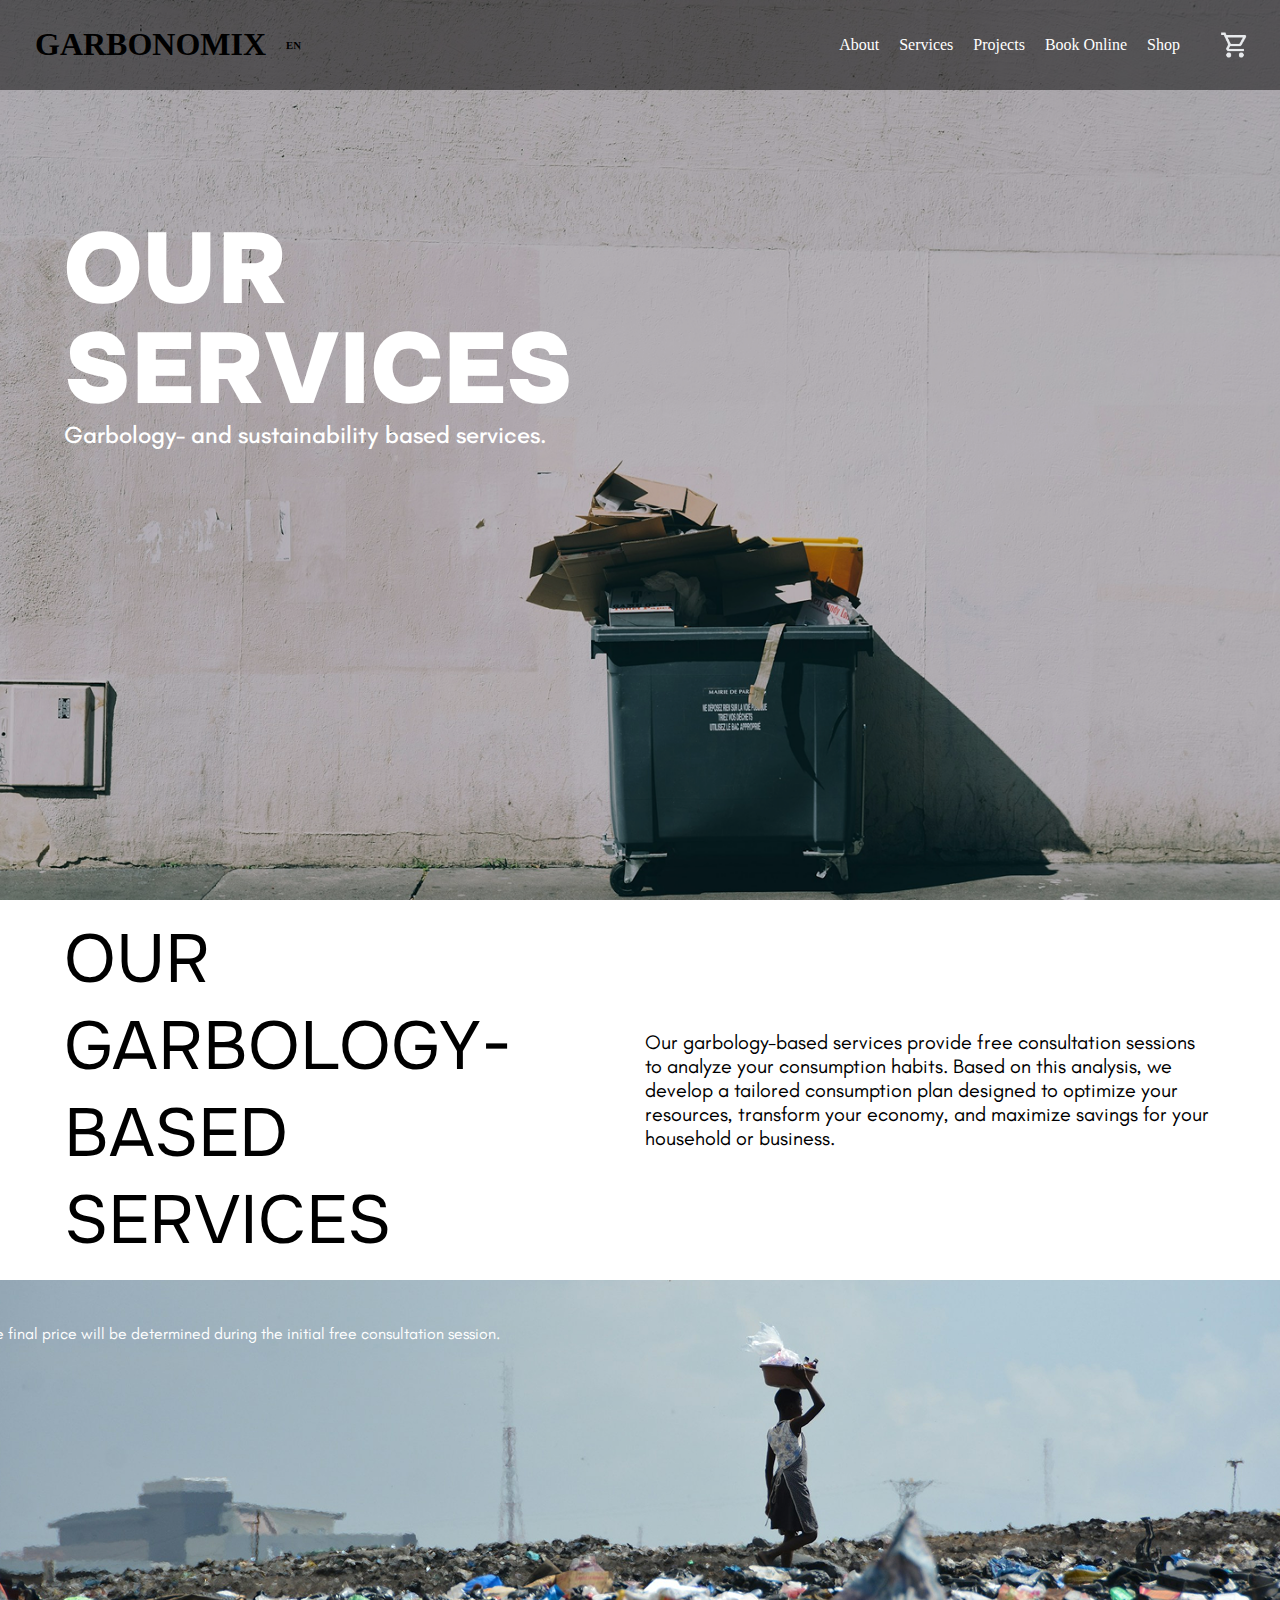
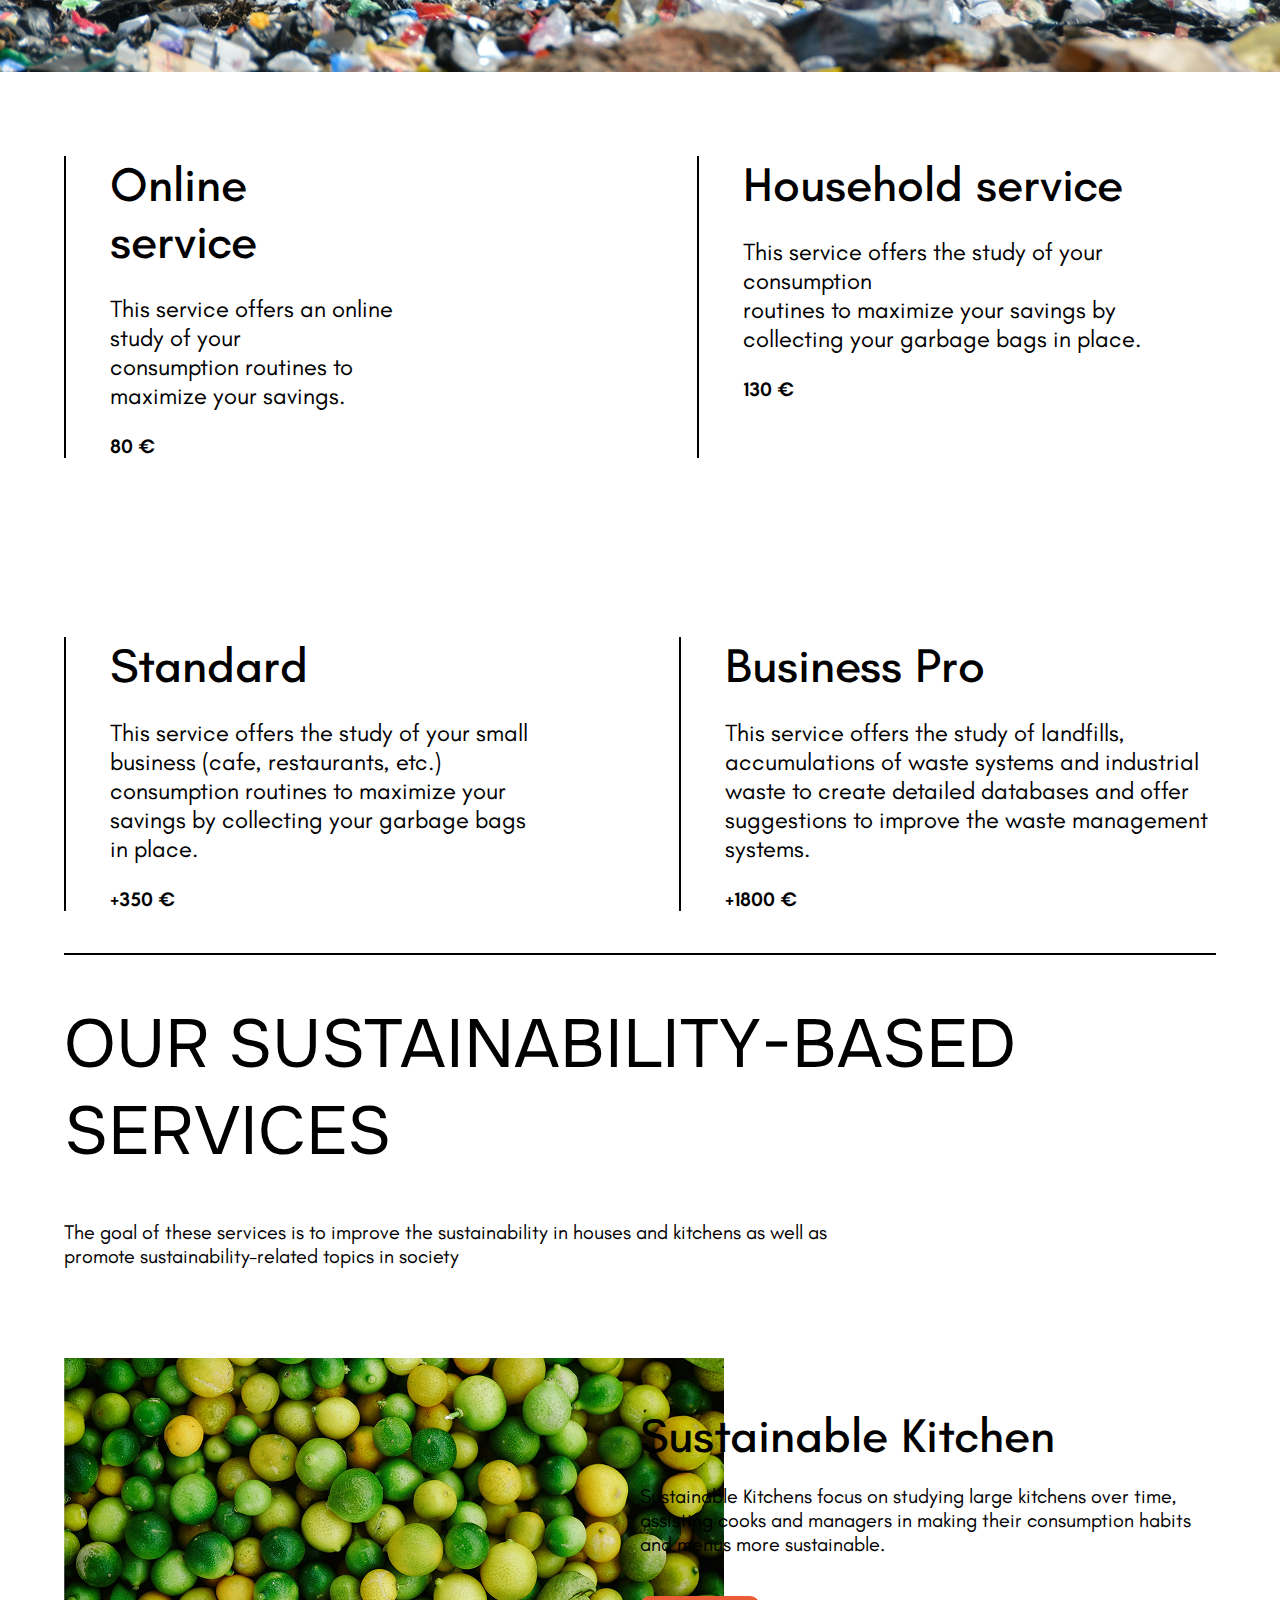
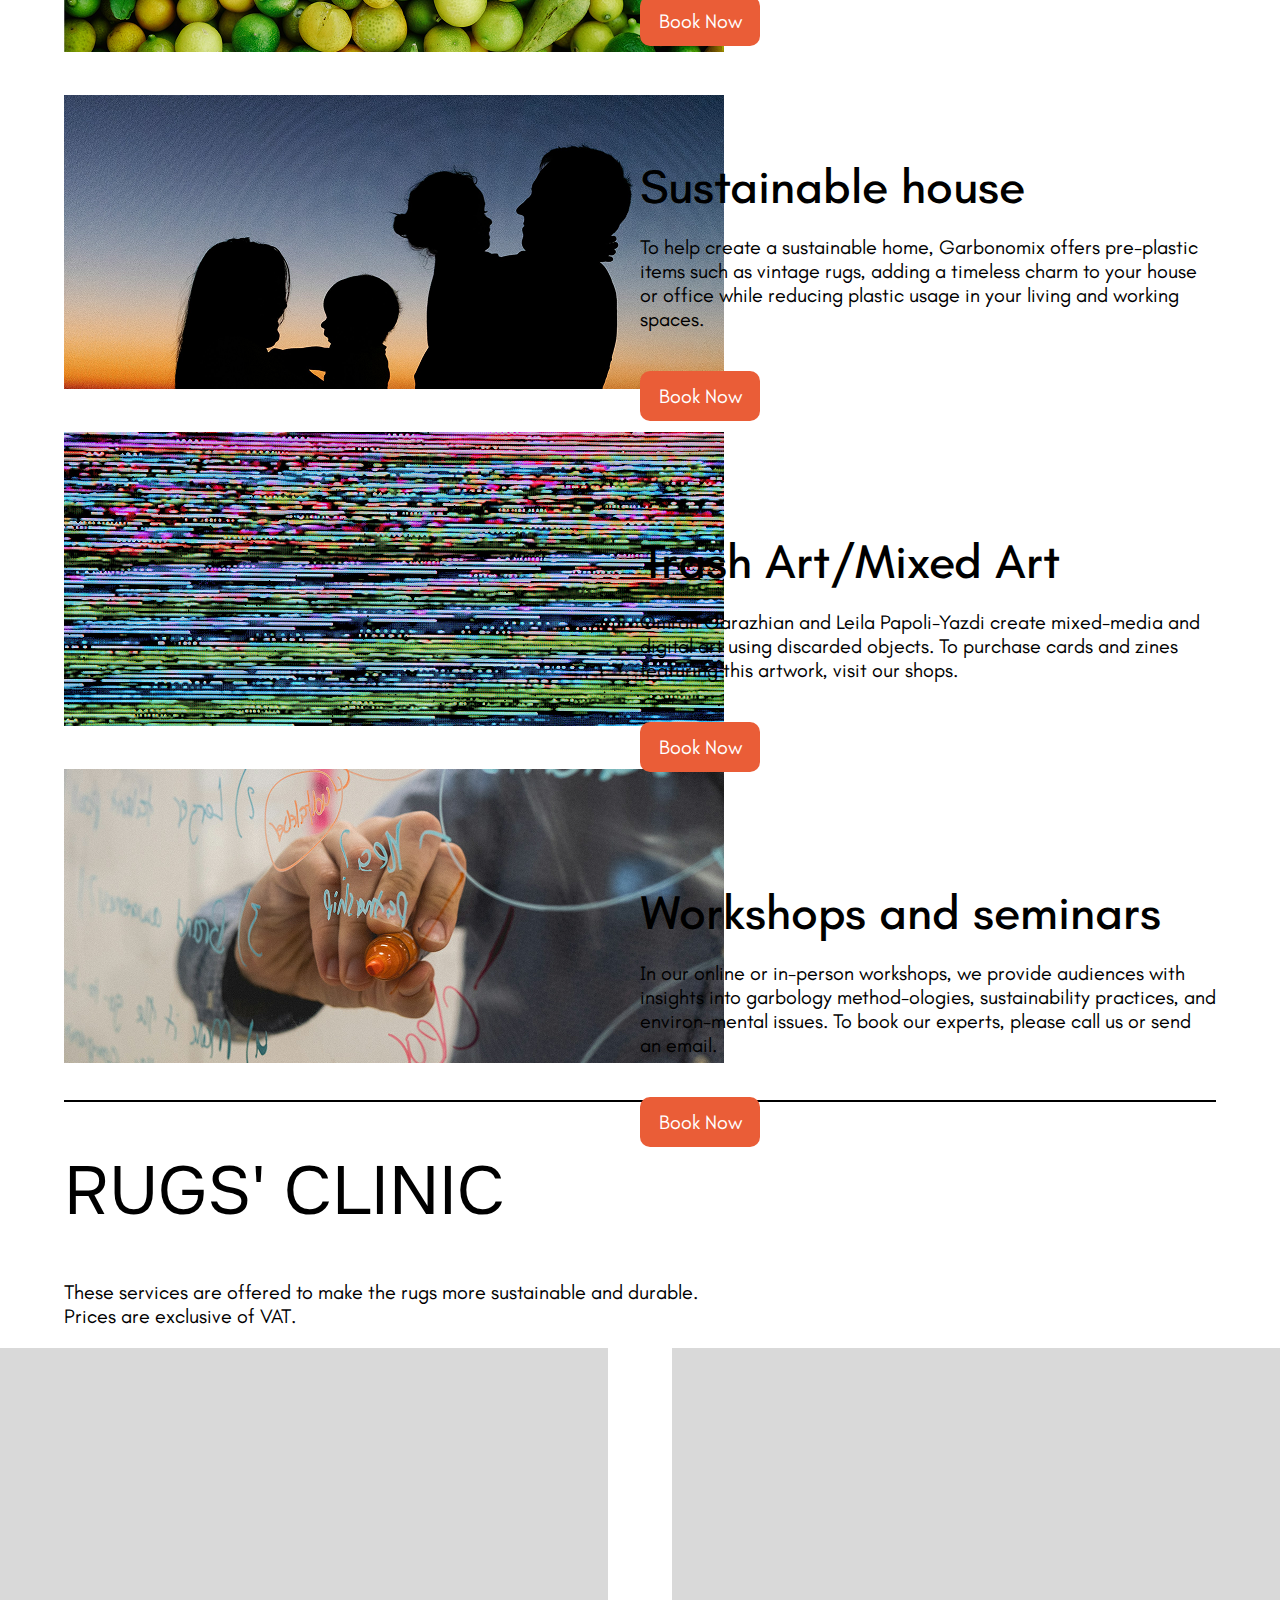
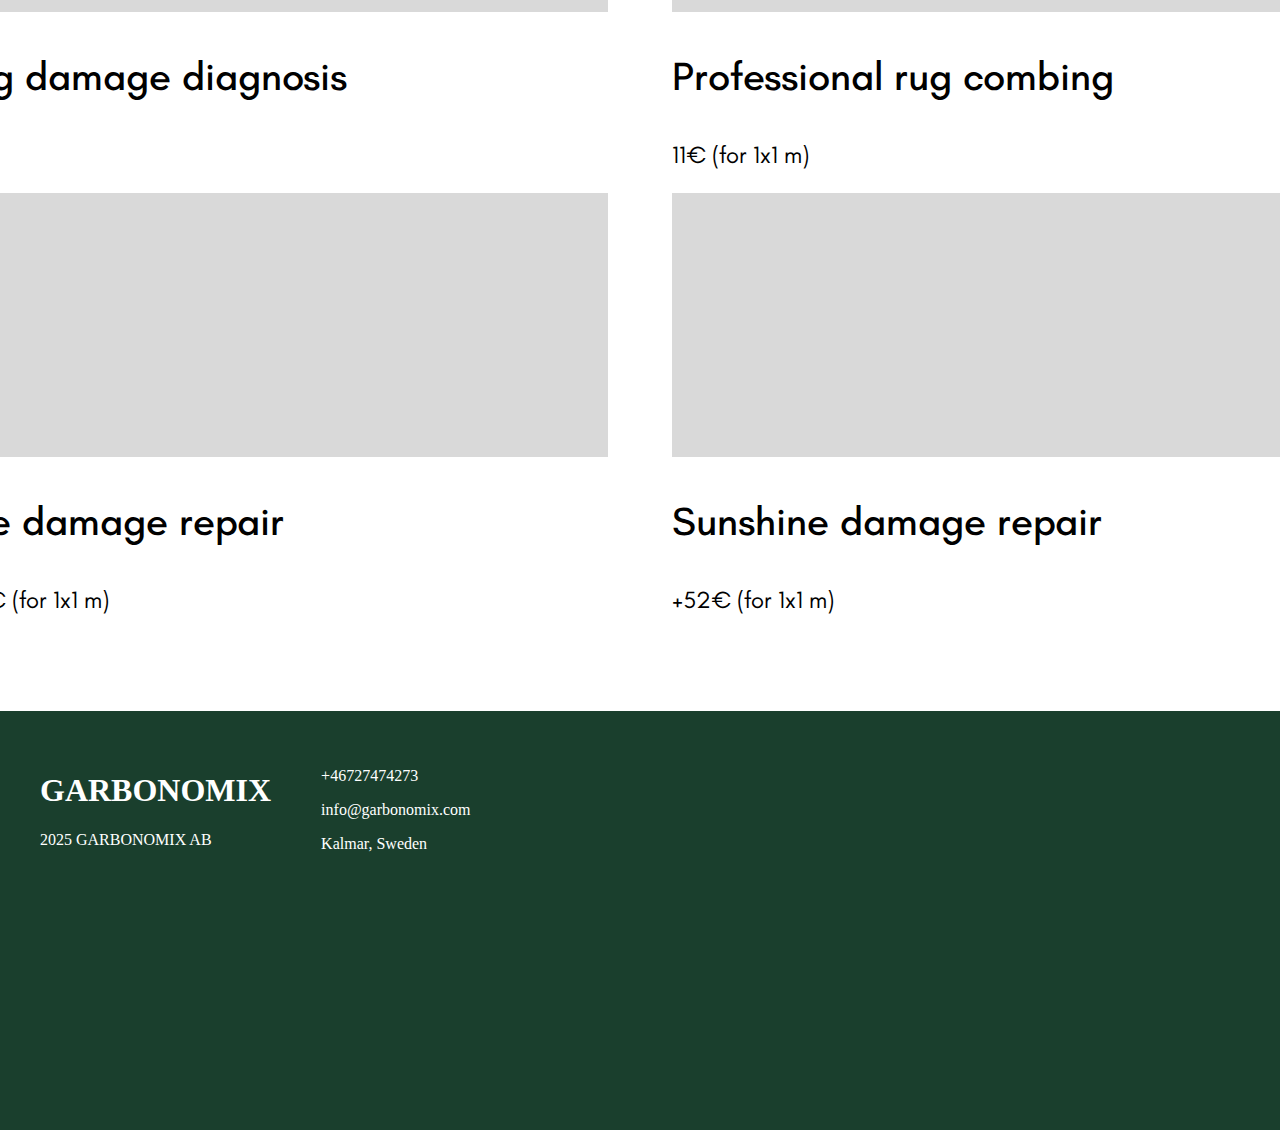
<file: services/index.html>
<!DOCTYPE html>
<html lang="en">

<head>
    <meta charset="UTF-8">
    <meta name="viewport" content="width=device-width, initial-scale=1.0">
    <title>Document</title>
    <link rel="stylesheet" href="style.css">
    <link rel="stylesheet" href="../common.css">
</head>

<body>
    <main>

        <header>
            <div id="left">
                <h1 id="brand">GARBONOMIX</h1>
                <h6>EN</h6>
            </div>
            <div id="right">
                <a href="../aboutUs.html">About</a>
                <a>Services</a>
                <a>Projects</a>
                <a>Book Online</a>
                <a>Shop</a>
                <img id="kundvagn" src="../kundvagn.png" alt="">
            </div>
        </header>

        <div id="yeah">
            <h1>Our <br> services</h1>
            <p>Garbology- and sustainability based services.</p>
        </div>

    </main>
    <div id="info">
        <div id="garbology-services-section">
            <h2>Our garbology-<br>based services</h2>
            <p>Our garbology-based services provide free consultation sessions to analyze your consumption habits. Based
                on
                this analysis, we develop a tailored consumption plan designed to optimize your resources, transform
                your
                economy, and maximize savings for your household or business.</p>
        </div>
        <div id="img-section">
            <p>The final price will be determined during the initial free consultation session.</p>
        </div>
        <div id="service-price-section">
            <div class="row row-extra">
                <div class="box">
                    <h3>Online service</h3>
                    <p>This service offers an online study of your <br> consumption routines to maximize your savings.
                    </p>
                    <p id="priceText">80 €</p>
                </div>
                <div class="box" id="specialBox">
                    <h3>Household service</h3>
                    <p>This service offers the study of your consumption <br>routines to maximize your savings by
                        collecting
                        your garbage bags in place.</p>
                    <p id="priceText">130 €</p>
                </div>
            </div>
            <div class="row row-extra">
                <div class="box">
                    <h3>Standard</h3>
                    <p>This service offers the study of your small business (cafe, restaurants, etc.) consumption
                        routines to maximize your savings by collecting your garbage bags in place.</p>
                    <p id="priceText">+350 €</p>
                </div>
                <div class="box">
                    <h3>Business Pro</h3>
                    <p>This service offers the study of landfills, accumulations of waste systems and industrial waste
                        to create detailed databases and offer suggestions to improve the waste management systems.</p>
                    <p id="priceText">+1800 €</p>
                </div>
            </div>
        </div>
        <div id="all-services-info">
            <h1>Our sustainability-based services</h1>
            <p>The goal of these services is to improve the sustainability in houses and kitchens as well as <br>promote
                sustainability-related topics in society​</p>
            <div id="container">
                <div class="box">
                    <img src="assets/service1.png" alt="">
                    <img src="assets/service2.png" alt="">
                    <img src="assets/service3.png" alt="">
                    <img src="assets/service4.png" alt="">
                </div>
                <div class="box">
                    <div class="inner-box">
                        <h3>Sustainable Kitchen</h3>
                        <p>Sustainable Kitchens focus on studying large kitchens over time, assisting cooks and managers
                            in
                            making their consumption habits and menus more sustainable.</p>
                        <button>Book Now</button>
                    </div>

                    <div class="inner-box">
                        <h3>Sustainable house</h3>
                        <p>To help create a sustainable home, Garbonomix offers pre-plastic items such as vintage rugs,
                            adding a timeless charm to your house or office while reducing plastic usage in your living
                            and working spaces.</p>
                        <button>Book Now</button>
                    </div>

                    <div class="inner-box">
                        <h3>Trash Art/Mixed Art</h3>
                        <p>Omran Garazhian and Leila Papoli-Yazdi create mixed-media and digital art using discarded
                            objects. To purchase cards and zines featuring this artwork, visit our shops.</p>
                        <button>Book Now</button>
                    </div>

                    <div class="inner-box">
                        <h3>Workshops and seminars</h3>
                        <p>In our online or in-person workshops, we provide audiences with insights into garbology
                            method-ologies, sustainability practices, and environ-mental issues. To book our experts,
                            please call us or send an email.</p>
                        <button>Book Now</button>
                    </div>

                </div>
            </div>

        </div>
        <div id="rugs-clinc">
            <h1>Rugs' Clinic</h1>
            <p>These services are offered to make the rugs more sustainable and durable.<br>Prices are exclusive of VAT.
            </p>
            <div id="rugs-section">
                <div class="row">
                    <div class="info-box">
                        <div class="grey"></div>
                        <h3>Rug damage diagnosis</h3>
                        <p>+15€</p>
                    </div>
                    <div class="info-box">
                        <div class="grey"></div>
                        <h3>Professional rug combing</h3>
                        <p>11€ (for 1x1 m)</p>
                    </div>
                </div>
                <div class="row special-row">
                    <div class="info-box">
                        <div class="grey"></div>
                        <h3>Pile damage repair</h3>
                        <p>+40€ (for 1x1 m)</p>
                    </div>
                    <div class="info-box ">
                        <div class="grey"></div>
                        <h3>Sunshine damage repair</h3>
                        <p>+52€ (for 1x1 m)</p>
                    </div>
                </div>
            </div>
        </div>
    </div>
    <footer>
        <div id="first">
            <h1 id="footerRubrik">GARBONOMIX</h1>
            <p>2025 GARBONOMIX AB</p>
        </div>

        <div id="second">
            <p>+46727474273</p>
            <p>info@garbonomix.com</p>
            <p>Kalmar, Sweden</p>
        </div>
    </footer>
</body>

</html>
</file>
<file: services/style.css>
/*
Förbättringar med kod:
 - dela upp det till globala variabler (fonts, font weight, osv..)
 - Denna kod och sub-sida har exakta mått, dvs det som var från början utan någon förändring i storlekar
*/


body {
    margin: 0;
    padding: 0;
}

main {
    height: 100vh;
    display: flex;
    flex-direction: column;


}

#info {
    margin-left: 64px;
    margin-right: 64px;
    display: flex;
    flex-direction: column;
    align-items: center;
}

nav {
    display: flex;
    justify-content: space-between;
    align-items: center;
    height: 151px;
    padding: 8px 24px;
    position: absolute;
    background: rgba(0, 0, 0, 0.30);
    width: 100%;
    z-index: 1;
    box-sizing: border-box;
}

.nav-section {
    display: flex;
    justify-content: center;
    align-items: center;
    gap: 10px;
}

.nav-section a {
    color: black;
    text-decoration: none;
    font-size: 18px;
    padding: 10px 20px;
}

header {
    z-index: 1;
}


#yeah {
    background-image: url("assets/garbageMain.png");
    background-position: bottom;
    background-size: cover;
    background-repeat: no-repeat;
    height: 100vh;
    position: relative;
    padding-top: 80px;
}


#yeah h1 {
    margin-top: 140px;
    margin-left: 64px;
    margin-bottom: 0px;
    color: #FFF;
    font-family: Onest;
    font-size: 100px;
    font-style: normal;
    font-weight: 900;
    line-height: 100px;
    text-transform: uppercase;
}

#yeah p {
    margin-left: 64px;
    margin-top: 0px;
    color: #FFF;
    font-family: Teachers;
    font-size: 24px;
    font-style: normal;
    font-weight: 500;
    line-height: normal;
}

#garbology-services-section {
    height: 380px;
    display: flex;
    gap: 133px;
    justify-content: center;
    align-items: center;
}

#garbology-services-section h2 {
    color: #000;
    font-family: Onest;
    font-size: 68px;
    font-style: normal;
    font-weight: 400;
    line-height: normal;
    text-transform: uppercase;
    max-width: 826px;
}

#garbology-services-section p {
    color: #000;
    font-family: Teachers;
    font-size: 20px;
    font-style: normal;
    font-weight: 400;
    line-height: normal;
    max-width: 611px;
}

#img-section {
    background-image: url("assets/carrying.png");
    width: 1384px;
    height: 392px;


}

#img-section p {
    color: #FFF;
    font-family: Teachers;
    font-size: 16px;
    font-style: normal;
    font-weight: 400;
    line-height: normal;
    margin-left: 31px;
    padding-top: 28px;

}

#service-price-section {
    height: 797px;
    display: flex;
    flex-direction: column;
    padding-bottom: 84px;
    border-bottom: 2px solid black;
}

.row {
    display: flex;
    gap: 143px;
}

.row-extra {
    padding-top: 84px;
    padding-bottom: 95px;
}

.row #specialBox {
    margin-left: 150px;
}

.box {
    padding-left: 44px;
    border-left: 2px solid black
}

.box h3 {
    color: #000;
    font-family: Teachers;
    font-size: 48px;
    font-style: normal;
    font-weight: 500;
    line-height: normal;
    margin: 0px;
}

.box p {
    color: #000;
    font-family: Teachers;
    font-size: 24px;
    font-style: normal;
    font-weight: 400;
    line-height: normal;
}

.box #priceText {
    color: #000;
    font-family: Teachers;
    font-size: 20px;
    font-style: normal;
    font-weight: 600;
    line-height: normal;
    margin: 0px;
}

#all-services-info {
    height: 1745px;
    width: 100%;
    border-bottom: 2px solid black;
}

#all-services-info h1 {
    color: #000;
    font-family: Onest;
    font-size: 68px;
    font-style: normal;
    font-weight: 400;
    line-height: normal;
    text-transform: uppercase;

}

#all-services-info p {
    color: #000;
    font-family: Teachers;
    font-size: 20px;
    font-style: normal;
    font-weight: 400;
    line-height: normal;

}

#all-services-info #container {
    padding-top: 70px;
    height: 1305px;
    display: flex;
    width: 100%
}

#all-services-info .box {
    padding: 0px;
    border: 0px;
    display: flex;
    flex-direction: column;
    gap: 43px;
    width: 50%;
    box-sizing: border-box;
}

#all-services-info .box img {
    box-sizing: border-box;
    height: auto;
    width: 660px;

}

#all-services-info .box .inner-box h3 {
    color: #000;
    font-family: Teachers;
    font-size: 48px;
    font-style: normal;
    font-weight: 500;
    line-height: normal;
    margin-bottom: 10px;
}

#all-services-info .box .inner-box p {
    color: #000;
    font-family: Teachers;
    font-size: 20px;
    font-style: normal;
    font-weight: 400;
    line-height: normal;
    margin-bottom: 40px;
}

.inner-box {
    margin-top: 49px;
    margin-bottom: 20px;
}

.inner-box button {
    color: #FFF;
    text-align: center;
    font-family: Teachers;
    font-size: 20px;
    font-style: normal;
    font-weight: 400;
    line-height: normal;
    border-radius: 10px;
    background: #EA5D37;
    width: 120px;
    height: 50px;
    border: 0px;
}

#rugs-clinc {
    height: 1209px;
    width: 100%;
}

#rugs-clinc h1 {
    color: #000;
    font-family: Onest;
    font-size: 68px;
    font-style: normal;
    font-weight: 400;
    line-height: normal;
    text-transform: uppercase;

}

#rugs-clinc p {
    color: #000;
    font-family: Teachers;
    font-size: 20px;
    font-style: normal;
    font-weight: 400;
    line-height: normal;
}

#rugs-section {
    display: flex;
    flex-direction: column;
    padding-bottom: 84px;
    height: 820px;
}

#rugs-section .grey {
    width: 660px;
    height: 264px;
    background: #D9D9D9;
}

#rugs-section .row {
    justify-content: center;
    margin-left: 64px;
    margin-right: 64px;
    gap: 64px;

}

#rugs-section .row .info-box {}

#rugs-section h3 {
    color: #000;
    font-family: Teachers;
    font-size: 40px;
    font-style: normal;
    font-weight: 500;
    line-height: normal;
}

#rugs-section p {
    color: #000;
    font-family: Teachers;
    font-size: 24px;
    font-style: normal;
    font-weight: 400;
    line-height: normal;
}

footer {
    height: 339px;
    background: #1A3F2D;
    margin-top: 1000px;
}
</file>
<file: common.css>
@font-face {
    font-family: "Teachers";
    src: url(fonts/Teachers/Teachers-VariableFont_wght.ttf);
}

@font-face {
    font-family: "Onest";
    src: url(fonts/Onest/Onest-VariableFont_wght.ttf);
}

header,
#left,
#right {
    display: flex;
    align-items: center;
    justify-content: space-between;
    gap: 20px;
}

header {
    background-color: rgba(0, 0, 0, 0.5);
    padding: 5px 15px;
    position: absolute;
    top: 0;
    left: 0;
    right: 0;
}

#right {
    margin-right: 15px;
}

header #brand {
    margin-left: 20px;
    font-size: 32px;
}

a {
    color: white;
    text-decoration: none;
    font-size: 16px;
}

header a:hover {
    color: rgb(187, 186, 186);
    cursor: pointer;
}

#kundvagn {
    width: 30px;
    height: 30px;
    margin-left: 15px;
    padding-left: 5px;
}

#kundvagn:hover {
    cursor: pointer;
    width: 25px;
    height: 25px;
    padding-right: 5px;
}

footer {
    background-color: #1A3F2D;
    margin: 0;
    padding: 40px;

    display: flex;
    gap: 50px;
}

footer p {
    color: white;
}

#footerRubrik {
    color: white;
}

.nav_highlight {
    position: fixed;
    top: 0;
    left: 0;
    right: 0;
    z-index: 1;
}

.dropdown {
    position: relative;
    display: inline-block;
}

/* Dropdown-innehåll (gömt som standard) */
.dropdown-content {
    display: none;
    position: absolute;
    background-color: rgba(0, 0, 0, 0.7);
    min-width: 120px;
    box-shadow: 0px 8px 16px rgba(0, 0, 0, 0.2);
    z-index: 1;
}

/* Stil på länkar i dropdown-menyn */
.dropdown-content a {
    color: white;
    padding: 10px;
    display: block;
}

/* Visa dropdown vid hover */
.dropdown:hover .dropdown-content {
    display: block;
}
</file>
